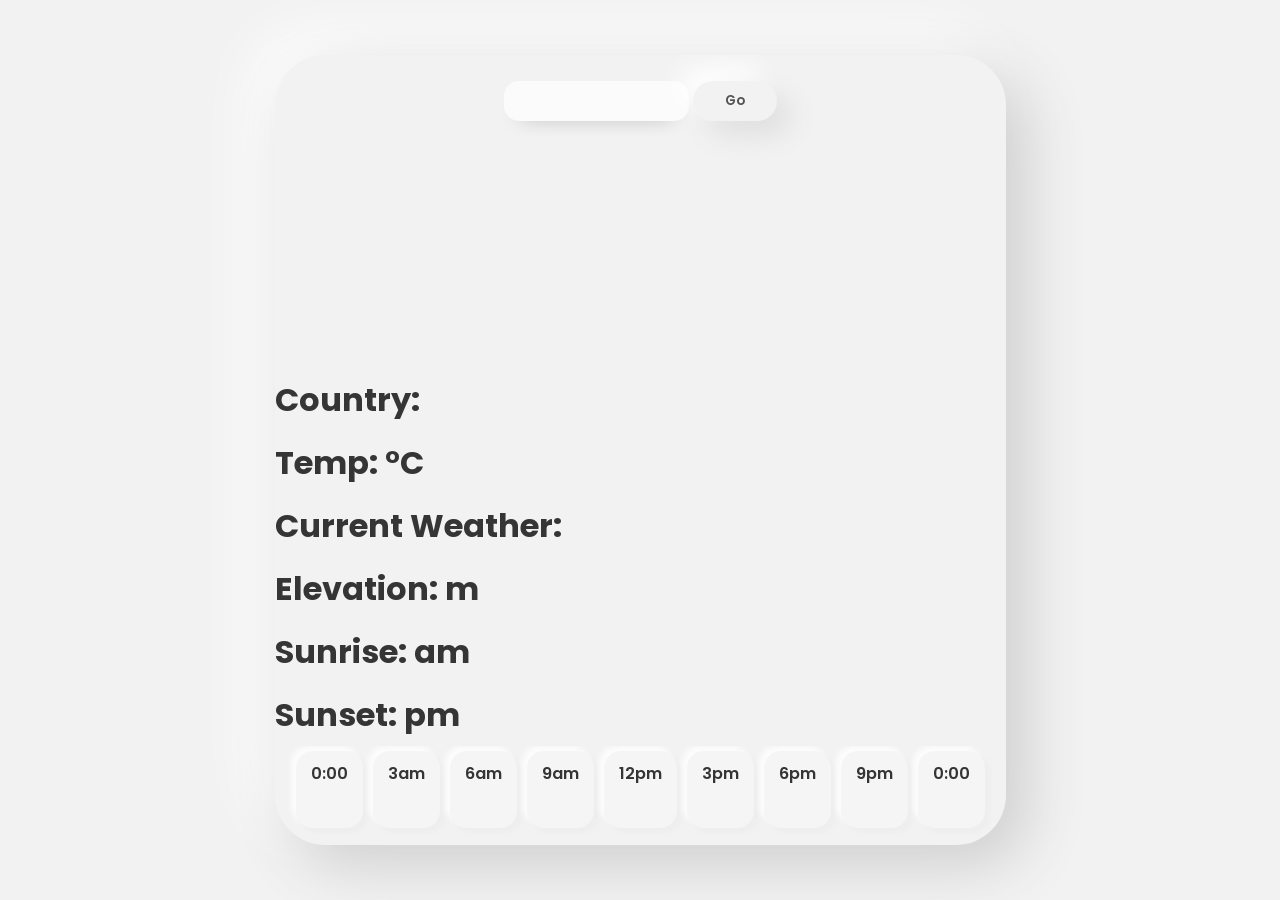
<file: docs/index.html>
<!DOCTYPE html>
<html>

<head>
    <title>Weather App</title>
    <meta charset="UTF-8" />
    <meta name="viewport" content="width=device-width, initial-scale=1.0">
    <link rel="shortcut icon" href="./weatherPics/clear.svg" type="image/x-icon">
    <link rel="stylesheet" href="style.css">
    <link rel="preconnect" href="https://fonts.googleapis.com">
    <link rel="preconnect" href="https://fonts.gstatic.com" crossorigin>
    <link href="https://fonts.googleapis.com/css2?family=Poppins:wght@400;600&family=Tilt+Neon&display=swap"
        rel="stylesheet">
</head>

<body onload="onloadFetchData">
    <div id="app">
        <div class="search">
            <form action="#">
                <input id="input" type="text">
                <button id="addButton" type="button" >Go</button>
            </form>
        </div>
        <h6 class="DYM" id="biteMe" data-juice="hello">Did you mean:</h6>
        <div class="didYouMean">
            <p class="choice" id="2"></p>
            <p class="choice" id="3"></p>
            <p class="choice" id="4"></p>
            <p class="choice" id="5"></p>
        </div>
        <img class="weatherIcon" src="" alt="">
        <div class="info">
            <h1 class="fade-in cityName" id="1"></h1>
            <h1 class="top details">Country: <span class="country"></span></h1>
            <h1 class="details">Temp: <span class="temp"></span>°C</h1>
            <h1 class="details">Current Weather:<br><span class="currentweather"></span></h1>
            <h1 class="details">Elevation: <span class="elevation"></span>m</h1>
            <h1 class="details">Sunrise: <span class="sunrise">am</span></h1>
            <h1 class="details">Sunset: <span class="sunset">pm</span></h1>
            <div id="hourly" class="hourly">
                <div class="left">
                    <p class="time">0:00</p>
                    <p class="timetemp" id="midnightPast"></p></span>
                    </div>
                    <div>
                        <p class="time">3am</p>
                        <p class="timetemp" id="3am"></p></span>
                    </div>
                    <div>
                        <p class="time">6am</p>
                        <p class="timetemp" id="6am"></p></span>
                    </div>
                    <div>
                        <p class="time">9am</p>
                        <p class="timetemp" id="9am"></p></span>
                    </div>
                    <div>
                        <p class="time">12pm</p>
                        <p class="timetemp" id="midday"></p></span>
                    </div>
                    <div>
                        <p class="time">3pm</p>
                        <p class="timetemp" id="3pm"></p></span>
                    </div>
                    <div>
                        <p class="time">6pm</p>
                        <p class="timetemp" id="6pm"></p></span>
                    </div>
                    <div>
                        <p class="time">9pm</p>
                        <p class="timetemp" id="9pm"></p></span>
                    </div>
                    <div>
                        <p class="time">0:00</p>
                        <p class="timetemp" id="midnightfuture"></p></span>
                    </div>
                </div>
            </div>
    </div>

    <script>
        document.getElementById('biteMe').addEventListener('click',(e) => {
            console.log(e.target.dataset.juice);
        })
        
        //============
        //DOM ELEMENTS
        //============
        let input       = document.getElementById('input')
        let DYM         = document.querySelector('.DYM')
        let weatherIcon = document.querySelector('.weatherIcon')
        let firstChoice = document.getElementById('1')
        let dymOne      = document.getElementById('2')
        let dymTwo      = document.getElementById('3')
        let dymThree    = document.getElementById('4')
        let dymFour     = document.getElementById('5')
        let countOP     = document.querySelector('.country')
        let temp        = document.querySelector('.temp')
        let currentW    = document.querySelector('.currentweather')
        let elevation   = document.querySelector('.elevation')
        let sunrise     = document.querySelector('.sunrise')
        let sunset      = document.querySelector('.sunset')
        let button = document.getElementById('addButton')

        
        let otherOptions = document.querySelector('.otherOptions')
        
        let userLat
        let userLon

         weatherIcon.src = './weatherPics/clear.svg'
        
        let choice = document.querySelector('.didYouMean')
        choice.style.visibility = 'hidden'
        DYM.style.visibility = 'hidden'
        weatherIcon.style.visibility = 'hidden'

        input.addEventListener('keyup', (e) => {
                if (e.keyCode === 13) {
                    document.getElementById('addButton').click()
                }
            })

        let options = {
            method: 'GET',
            headers: { 'X-Api-Key': 'AIHeZQUtYwS4DUw3DQLJug==aU56gxfYhsQryj3h' },
        }
        
        // function populatePageWithData() {
    //     // Add code here to populate the page with data from the API

    //     // Add the following code to fade-in the page elements smoothly
    //     // elements.forEach(element => {
    //     //     element.classList.add('fade-in-effect');
    //     // });
    //     elements.style.opacity = 1
    // }

    //window.addEventListener('load', populatePageWithData);

    // button.addEventListener('click', () => {
    //     // Add code here to fetch data from the API and populate the page

    //     // Call the function to add the fade-in effect after populating the page
    //     populatePageWithData();
    // });

    
    let elements = document.querySelector('.fade-in');

async function onloadFetchData() {
    firstChoice.innerText = ''
    dymOne.innerText = ''
    dymTwo.innerText = ''
    dymThree.innerText = ''
    dymFour.innerText = ''
    input.value = ''
    let url = `https://api.api-ninjas.com/v1/city?name=london&limit=5`
    let response = await fetch(url, options)
    let info = await response.json()
    console.log(info);
    firstChoice.innerText = info[0].name
    countOP.textContent = info[0].country
    weatherIcon.style.visibility = 'visible'
    userLat = info[0].latitude
    userLon = info[0].longitude
    fetchWeather(userLat, userLon)
}
        onloadFetchData()
        
        button.addEventListener('click', fetchData)
        
        let name 
        
        async function fetchData() {

            name = input.value.trim()
            firstChoice.innerText = ''
            dymOne.innerText      = ''
            dymTwo.innerText      = ''
            dymThree.innerText    = ''
            dymFour.innerText     = ''
            input.value = ''
            let url = `https://api.api-ninjas.com/v1/city?name=${name}&limit=5`
            let response = await fetch(url, options)
            let info = await response.json()
            console.log(info);
            firstChoice.innerText = info[0].name 
            countOP.textContent     = info[0].country
            choice.style.visibility = 'visible'
            DYM.style.visibility = 'visible'
            weatherIcon.style.visibility = 'visible'


        
            for (let i = 1; i < info.length; i++) {
                let choiceI = document.getElementById(i + 1)
                choiceI.innerText = info[i].name + ', ' + info[i].country
                choiceI.dataset.cityName = info[i].name
                choiceI.dataset.country = info[i].country
                choiceI.dataset.pop = info[i].population
                choiceI.dataset.lat = info[0].latitude
                choiceI.dataset.lon = info[0].longitude
            }
            userLat = info[0].latitude
            userLon = info[0].longitude
            fetchWeather(userLat, userLon)
            // populatePageWithData()

        }



        async function fetchWeather(lat, lon) {
            let weatherResponse = await fetch(`https://api.open-meteo.com/v1/forecast?latitude=${lat}&longitude=${lon}&hourly=temperature_2m&daily=weathercode,sunrise,sunset&current_weather=true&timezone=auto`)
            let weatherInfo = await weatherResponse.json()
            
            let weatherCurrently

                switch (weatherInfo.current_weather.weathercode) {
                case 0:
                    weatherCurrently = "Clear sky";
                    weatherIcon.src = './weatherPics/clear.svg'
                    // document.body.style.backgroundImage = "url('./weatherPics/sunny.jpg')";
                    break;
                case 1:
                    weatherCurrently = "Partly cloudy";
                    weatherIcon.src = './weatherPics/cloud.svg'

                    // document.body.style.backgroundImage = "url('./weatherPics/partly-cloudy.jpg')";
                    break;
                case 2:
                    weatherCurrently = "Overcast";
                    weatherIcon.src = './weatherPics/cloud.svg'

                    // document.body.style.backgroundImage = "url('./weatherPics/cloudy.jpg')";
                    break;
                case 3:
                    weatherCurrently = "Overcast";
                    weatherIcon.src = './weatherPics/cloud.svg'

                    // document.body.style.backgroundImage = "url('./weatherPics/cloudy.jpg')";
                    break;
                case 45:
                case 48:
                    weatherCurrently = "Fog";
                    weatherIcon.src = './weatherPics/cloud.svg'

                    // document.body.style.backgroundImage = "url('./weatherPics/fog.jpg')";
                    break;
                case 51:
                    weatherCurrently = "Light Drizzle";
                    weatherIcon.src = './weatherPics/rain.svg'

                    // document.body.style.backgroundImage = "url(./'weatherPics/drizzle.jpg')";
                case 53:
                    weatherCurrently = "Moderate Drizzle";
                    weatherIcon.src = './weatherPics/rain.svg'

                    // document.body.style.backgroundImage = "url('./weatherPics/drizzle.jpg')";
                case 55:
                    weatherCurrently = "Intense Drizzle";
                    weatherIcon.src = './weatherPics/rain.svg'

                    // document.body.style.backgroundImage = "url('./weatherPics/drizzle.jpg')";
                    break;
                case 56:
                    weatherCurrently = "Freezing Light Drizzle"
                    weatherIcon.src = './weatherPics/rain.svg'

                    // document.body.style.backgroundImage = "url('./weatherPics/drizzle.jpg')";
                case 57:
                    weatherCurrently = "Dense Freezing Drizzle";
                    weatherIcon.src = './weatherPics/rain.svg'

                    // document.body.style.backgroundImage = "url('./weatherPics/drizzle.jpg')";
                    break;
                case 61:
                    weatherCurrently = "Slight Rain";
                    weatherIcon.src = './weatherPics/rain.svg'

                    // document.body.style.backgroundImage = "url('./weatherPics/rain.jpg')";
                case 63:
                    weatherCurrently = "Moderate Rain";
                    weatherIcon.src = './weatherPics/rain.svg'

                    // document.body.style.backgroundImage = "url('./weatherPics/rain.jpg')";
                case 65:
                    weatherCurrently = "Heavy Rain";
                    weatherIcon.src = './weatherPics/rain.svg'

                    // document.body.style.backgroundImage = "url('./weatherPics/rain.jpg')";
                    break;
                case 66:
                    weatherCurrently = "Freezing Light Rain";
                    weatherIcon.src = './weatherPics/rain.svg'

                    // document.body.style.backgroundImage = "url('./weatherPics/rain.jpg')";
                case 67:
                    weatherCurrently = "Freezing Heavy Rain";
                    weatherIcon.src = './weatherPics/rain.svg'

                    // document.body.style.backgroundImage = "url('./weatherPics/rain.jpg')";
                    break;
                case 71:
                    weatherCurrently = "Slight Snow fall";
                    weatherIcon.src = './weatherPics/snow.svg'

                    // document.body.style.backgroundImage = "url('./weatherPics/snow.jpg')";
                case 73:
                    weatherCurrently = "Moderate Snow fall";
                    weatherIcon.src = './weatherPics/snow.svg'

                    // document.body.style.backgroundImage = "url('./weatherPics/snow.jpg')";
                case 75:
                    weatherCurrently = "Heavy Snow fall";
                    weatherIcon.src = './weatherPics/snow.svg'

                    // document.body.style.backgroundImage = "url('./weatherPics/snow.jpg')";
                    break;
                case 77:
                    weatherCurrently = "Snow grains";
                    weatherIcon.src = './weatherPics/snow.svg'

                    // document.body.style.backgroundImage = "url('./weatherPics/snow.jpg')";
                    break;
                case 80:
                    weatherCurrently = "Slight Rain";
                    weatherIcon.src = './weatherPics/rain.svg'

                    // document.body.style.backgroundImage = "url('./weatherPics/rain.jpg')";
                case 81:
                    weatherCurrently = "Moderate Rain";
                    weatherIcon.src = './weatherPics/rain.svg'

                    // document.body.style.backgroundImage = "url('./weatherPics/rain.jpg')";
                case 82:
                    weatherCurrently = "Heavy Rain";
                    weatherIcon.src = './weatherPics/rain.svg'

                    // document.body.style.backgroundImage = "url('./weatherPics/rain.jpg')";
                    break;
                case 85:
                    weatherCurrently = "Slight Snow";
                    weatherIcon.src = './weatherPics/snow.svg'

                    // document.body.style.backgroundImage = "url('./weatherPics/drizzle.jpg')";
                case 86:
                    weatherCurrently = "Heavy Snow";
                    weatherIcon.src = './weatherPics/snow.svg'

                    // document.body.style.backgroundImage = "url('./weatherPics/drizzle.jpg')";
                    break;
                case 95:
                    weatherCurrently = "Thunderstorm";
                    weatherIcon.src = './weatherPics/storm.svg'

                    // document.body.style.backgroundImage = "url('./weatherPics/thunderstorm.jpg')";
                    break;
                case 96:
                    weatherCurrently = "Thunderstorm with slight hail";
                    weatherIcon.src = './weatherPics/storm.svg'

                    // document.body.style.backgroundImage = "url('weatherPics/thunderstorm.jpg')";
                case 99:
                    weatherCurrently = "Thunderstorm with heavy hail";
                    weatherIcon.src = './weatherPics/storm.svg'

                    // document.body.style.backgroundImage = "url('weatherPics/thunderstorm.jpg')";
                    break;
                default:
                    weatherCurrently = "unknown";
            }

            let sunriseBefore = weatherInfo.daily.sunrise[0]
            let sunsetBefore = weatherInfo.daily.sunset[0]

            temp.textContent        = weatherInfo.current_weather.temperature
            elevation.textContent   = weatherInfo.elevation
            sunrise.textContent     = sunriseBefore.slice(11, 16)
            sunset.textContent      = sunsetBefore.slice(11, 16)    
            currentW.textContent    = weatherCurrently
            console.log(weatherInfo);
            document.getElementById('midnightPast').innerHTML = `${weatherInfo.hourly.temperature_2m[0]}°C`
            document.getElementById('3am').innerHTML = `${weatherInfo.hourly.temperature_2m[2]}°C`
            document.getElementById('6am').innerHTML = `${weatherInfo.hourly.temperature_2m[5]}°C`
            document.getElementById('9am').innerHTML = `${weatherInfo.hourly.temperature_2m[8]}°C`
            document.getElementById('midday').innerHTML = `${weatherInfo.hourly.temperature_2m[11]}°C`
            document.getElementById('3pm').innerHTML = `${weatherInfo.hourly.temperature_2m[14]}°C`
            document.getElementById('6pm').innerHTML = `${weatherInfo.hourly.temperature_2m[17]}°C`
            document.getElementById('9pm').innerHTML = `${weatherInfo.hourly.temperature_2m[20]}°C`
            document.getElementById('midnightfuture').innerHTML = `${weatherInfo.hourly.temperature_2m[23]}°C`
        }


        let choiceI = document.querySelectorAll('.choice')
        choiceI.forEach(element => {
            element.addEventListener('click', (e) => {
                reSearch(e.target.dataset.cityName, e.target.dataset.country, e.target.dataset.pop)
                choice.style.visibility = 'hidden'

            })
            
        });

        async function reSearch(name, country, population) {
            DYM.style.visibility = 'hidden'
            firstChoice.innerText = ''
            dymOne.innerText = ''
            dymTwo.innerText = ''
            dymThree.innerText = ''
            dymFour.innerText = ''
            countOP.innerText = ''
            let response2 = await fetch(`https://api.api-ninjas.com/v1/city?name=${name}&limit=1&country=${country}&max_population=${population}`, options)
            let info2 = await response2.json()
            firstChoice.innerText = info2[0].name 
            countOP.innerText = info2[0].country
            fetchWeather(info2[0].latitude, info2[0].longitude)
        }
        // fetchData()

    </script>

</body>

</html>
</file>
<file: docs/style.css>
* {
    padding: 0;
    margin: 0;
    box-sizing: border-box;
}

html {
    height: -webkit-fill-available;
}

body {
    height: -webkit-fill-available;
    display: flex;
    justify-content: center;
    align-items: center;
    height: 100vh;
    /* overflow: hidden; */
    font-family: 'Poppins', sans-serif;
    font-weight: 600;
    color: #353535;
    background: #f2f2f2;
}
#app {
    /* height: -webkit-fill-available; */
    min-width: 20vw;
    max-width: max-content;
    /* height: 90vh; */
    border-radius: 50px;
    background: #f2f2f2;
    box-shadow: 20px 20px 60px #cecece,
        -20px -20px 60px #ffffff;
    display: flex;
    flex-direction: column;
    overflow: hidden;
}
.search {
    margin: 10px auto;
}
form {
    margin-top: 1em;
}
#input {
    /* max-width: 190px; */
    background-color: #fcfbfb;
    color: #242424;
    padding: .15rem .5rem;
    min-height: 40px;
    border-radius: 15px;
    outline: none;
    border: none;
    line-height: 1.15;
    box-shadow: 0px 10px 20px -18px;

}
#input:focus {
    border-bottom: 1px solid #5b5fc7;
}
#input:hover {
    outline: 1px solid lightgrey;
}
#addButton {
    border-radius: 46px;
    background: #f2f2f2;
    box-shadow: 14px 14px 28px #dfdfdf,
        -14px -14px 28px #ffffff;

    cursor: pointer;
    border: none;
    padding: .15rem 2rem;
    min-height: 40px;
    color: rgb(83, 83, 83);
    font-family: 'Poppins', sans-serif;
    font-weight: 600;
    transition: all 200ms ease;
}
#addButton:hover {
    color: rgb(172, 172, 172);
}
#addButton:active {
    background: linear-gradient(145deg, #dddddd, #ffffff);
    box-shadow: 20px 20px 40px #d0d0d0, -20px -20px 40px #ffffff;
}
.DYM {
    /* height: 30px; */
    /* position: absolute; */
    /* top: 15%;
    left: 50%;
    transform: translate(-50%); */
    z-index: 100;
    margin: 1em auto;
}
.didYouMean {
    /* position: absolute; */
    /* top: 17%; */
    display: flex;
    justify-content: space-around;
    width: 100%;
    height: 2rem;
}
.choice {
    width: fit-content;
    height: max-content;
    padding: 4px;
    margin: 0 5px;
    border-radius: 15px;
    background: #f5f5f5;
    box-shadow: 6px 6px 12px #ebebeb, -6px -6px 12px #ffffff;
    text-align: center;
    transition: all 2000ms ease;
    cursor: pointer;
    
}
.choice:hover {
    color: #353535;
}
.choice:active {
    background: linear-gradient(145deg, #dddddd, #ffffff);
    box-shadow: 20px 20px 40px #d0d0d0, -20px -20px 40px #ffffff;
}
.info {
    /* position: absolute; */
    top: 35%;
    width: 100%;
    /* width: fit-content; */
}
.didYouMean {
    display: flex;
}
p {
    margin:  10px;
    
}
.weatherIcon {
    width: 100px;
    height: 100px;
    margin: 1em auto;
}
.cityName {
    text-align: center;
    /* font-size: 250%; */
    height: 4vh;
    padding: 0;
    margin: 0;
}
/* .top {
    margin-top: 40px;
} */
.details {
    /* font-size: 4vw; */
    /* font-size: 190%; */
    line-height: 7vh;
}

#hourly {
    display: flex;
    overflow-x: scroll;
    text-align: center;
    justify-content: start;
    height: 11vh;
    padding: 0 1rem;
    width:100%;
    margin: 0 auto;
}

#hourly div {
    height: 8.5vh;
    margin-top: 1vh;
    margin: 5px;
    padding: 0 5px;
    /* margin-bottom: 5px; */
    border-radius: 17px;
    background: #f5f5f5;
    box-shadow: 5px 5px 5px #eeeeee, -5px -5px 5px #fcfcfc;
}
#hourly::-webkit-scrollbar-track {
    -webkit-box-shadow: inset 0 0 6px rgba(0, 0, 0, 0.075);
    border-radius: 10px;
    background-color: #ffffff;
}
#hourly::-webkit-scrollbar {
    height: 5px;
    background-color: #ffffff;
}
#hourly::-webkit-scrollbar-thumb {
    border-radius: 10px;
    -webkit-box-shadow: inset 0 0 6px rgba(0, 0, 0, 0.212);
    background-color: #ffffff;
}

@media only screen and (max-width:980px) {
    #app {
        width: 90vw;
    
    }
    /* .cityName {
        font-size: 600%;
    } */
    .didYouMean {
        justify-content: center;
        font-size: 3vw;

    }
    .choice {
        margin: 0 0.1em;
    }
}





/* .fade-in {
    opacity: 0;
    /* opacity: 0; */
    transition: opacity 5s ease-in-out;
}

.fade-in-effect {
    opacity: 1;
} */
</file>
